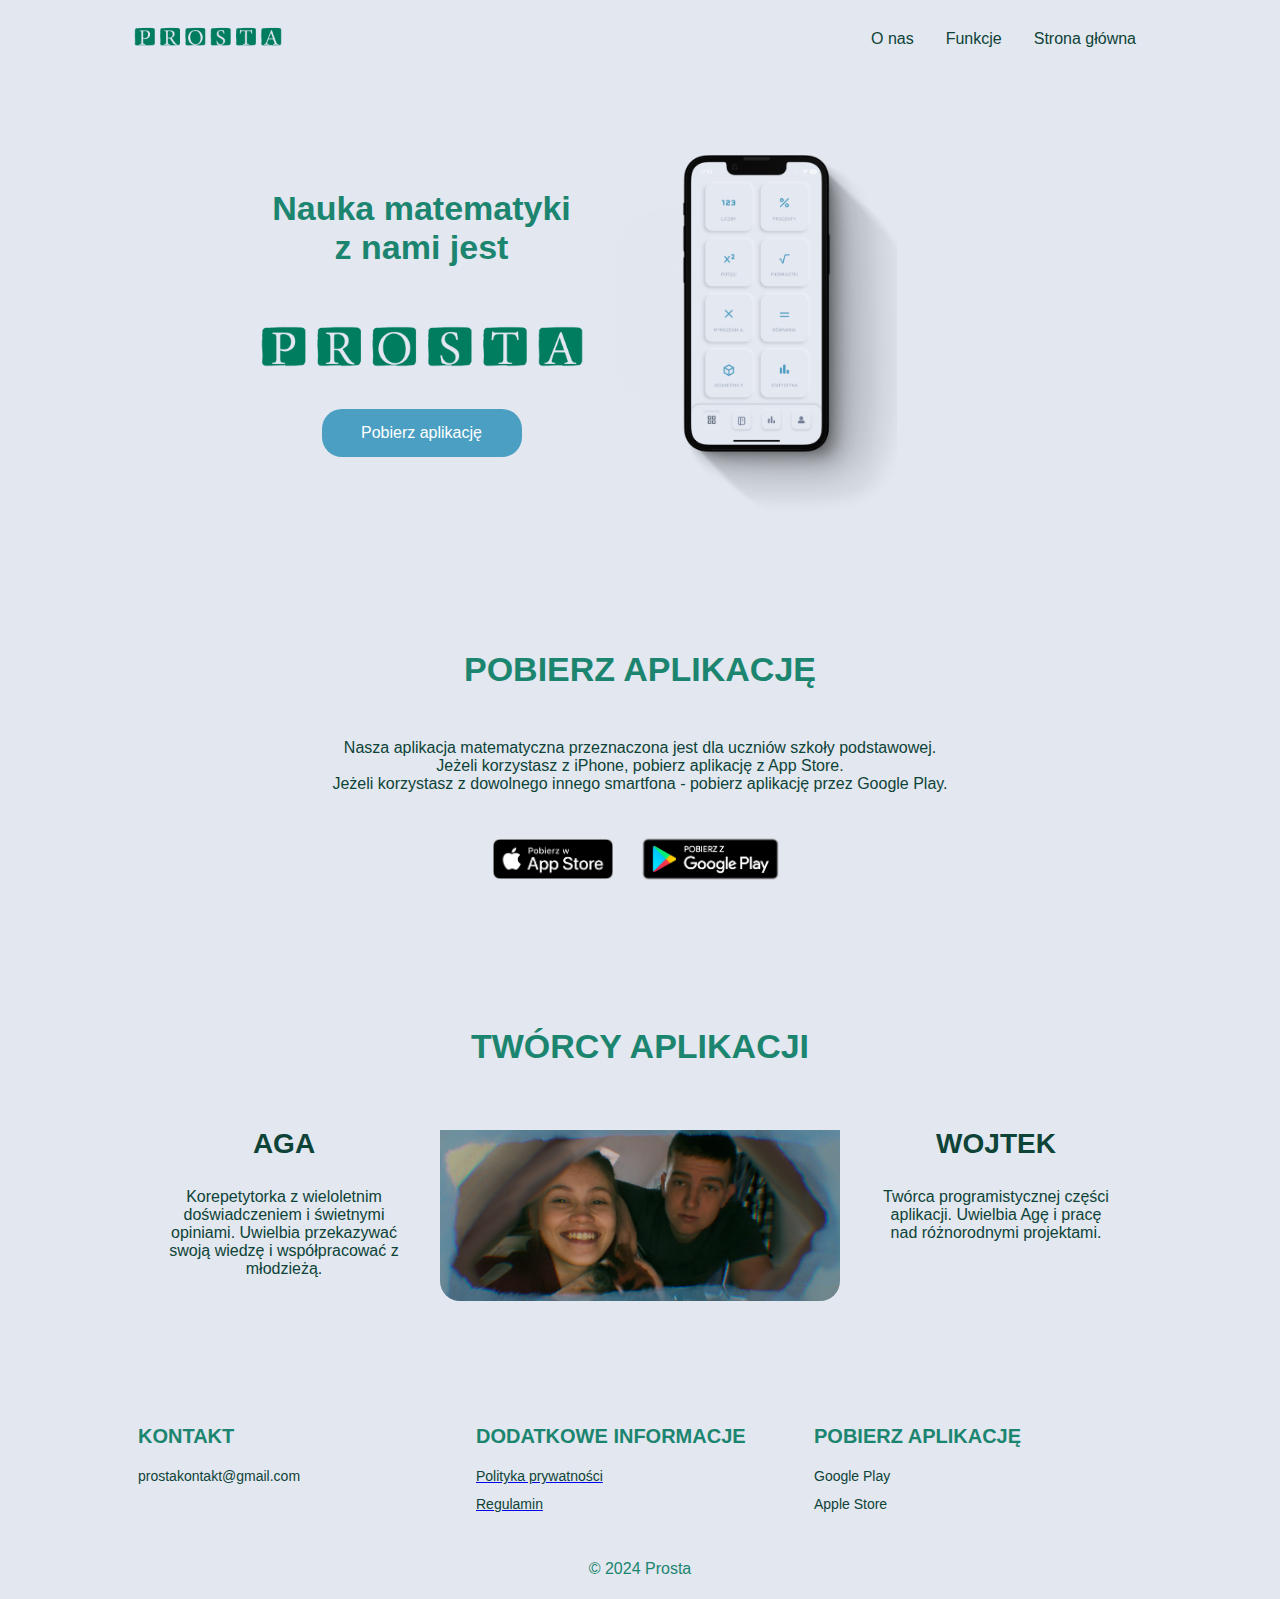
<file: index.html>
<!DOCTYPE html>
<html lang="pl">
  <head>
    <meta charset="UTF-8" />
    <meta name="viewport" content="width=device-width, initial-scale=1.0" />
    <title>Prosta | Polityka Prywatności</title>
    <link rel="stylesheet" href="styles.css" />
  </head>

  <body>
    <div>
      <nav>
        <ul class="nav-list">
          <li class="nav-item"><a href="index.html">Strona główna</a></li>
          <li class="nav-item"><a href="#">Funkcje</a></li>
          <li class="nav-item"><a href="#">O nas</a></li>
          <li class="nav-item-photo">
            <img
              class="nav-photo"
              src="images/prosta_logo-1.png"
              alt="Logo Prosta Nauka Matematyki"
            />
          </li>
        </ul>
      </nav>
    </div>

    <section id="intro">
      <div class="intro">
        <div class="intro-content">
          <p class="intro-text">Nauka matematyki<br />z nami jest</p>

          <img
            class="intro-logo"
            src="images/prosta_logo-1.png"
            alt="Małe Logo Prosta Nauka Matematyki"
          />

          <button class="button">Pobierz aplikację</button>
        </div>

        <div class="intro-content">
          <div class="intro-photo-container">
            <img
              class="intro-photo-main"
              src="images/prosta_main.png"
              alt="Zrzut ekranu z aplikacji mobilnej Prosta Nauka Matematyki"
            />
          </div>
        </div>
      </div>
    </section>

    <section id="download-app">
      <h1 class="section-title">POBIERZ APLIKACJĘ</h1>
      <div class="download-section">
        <p class="download-text">
          Nasza aplikacja matematyczna przeznaczona jest dla uczniów szkoły
          podstawowej.<br />Jeżeli korzystasz z iPhone, pobierz aplikację z App
          Store.<br />Jeżeli korzystasz z dowolnego innego smartfona - pobierz
          aplikację przez Google Play.
        </p>
        <div class="button-download">
          <a href="#" role="button"
            ><img
              src="images/Download_on_the_App_Store_Badge_PL_blk_100317.png"
              alt="Przycisk do pobrania aplikacji z App Store"
              class="image-button-appstore"
          /></a>
          <a href="#" role="button"
            ><img
              src="images/google-play-badge.png"
              alt="Przycisk do pobrania aplikacji z Google Play"
              class="image-button-googleplay"
          /></a>
        </div>
      </div>
    </section>

    <section id="about-us">
      <h1 class="section-title">TWÓRCY APLIKACJI</h1>
      <div class="about-us-section">
        <div class="about-us-column">
          <h3 class="about-us-name">AGA</h3>
          <h4 class="about-us-text">
            Korepetytorka z wieloletnim doświadczeniem i świetnymi opiniami.
            Uwielbia przekazywać swoją wiedzę i współpracować z młodzieżą.
          </h4>
        </div>
        <div>
          <img
            class="about-us-image"
            src="images/my.png"
            alt="Korepetytorzy Wojtek i Agnieszka"
          />
        </div>
        <div class="about-us-column">
          <h3 class="about-us-name">WOJTEK</h3>
          <h4 class="about-us-text">
            Twórca programistycznej części aplikacji. Uwielbia Agę i pracę nad
            różnorodnymi projektami.
          </h4>
        </div>
      </div>
    </section>

    <div class="three-columns">
      <div class="column">
        <section id="contact-us">
          <h1 class="section-title-2">KONTAKT</h1>
          <h2 class="column-text">prostakontakt@gmail.com</h2>
        </section>
      </div>

      <div class="column">
        <section id="privacy-policy">
          <h1 class="section-title-2">DODATKOWE INFORMACJE</h1>
          <a href="privacy-policy.html">
            <h2 class="column-text">Polityka prywatności</h2>
          </a>
          <a href="terms-of-use.html">
            <h2 class="column-text">Regulamin</h2></a
          >
        </section>
      </div>

      <div class="column">
        <section id="download-app-second">
          <h1 class="section-title-2">POBIERZ APLIKACJĘ</h1>
          <h2 class="column-text">Google Play</h2>
          <h2 class="column-text">Apple Store</h2>
        </section>
      </div>
    </div>

    <footer>
      <p>&copy; 2024 Prosta</p>
    </footer>

    <script src="script.js"></script>
  </body>
</html>
</file>
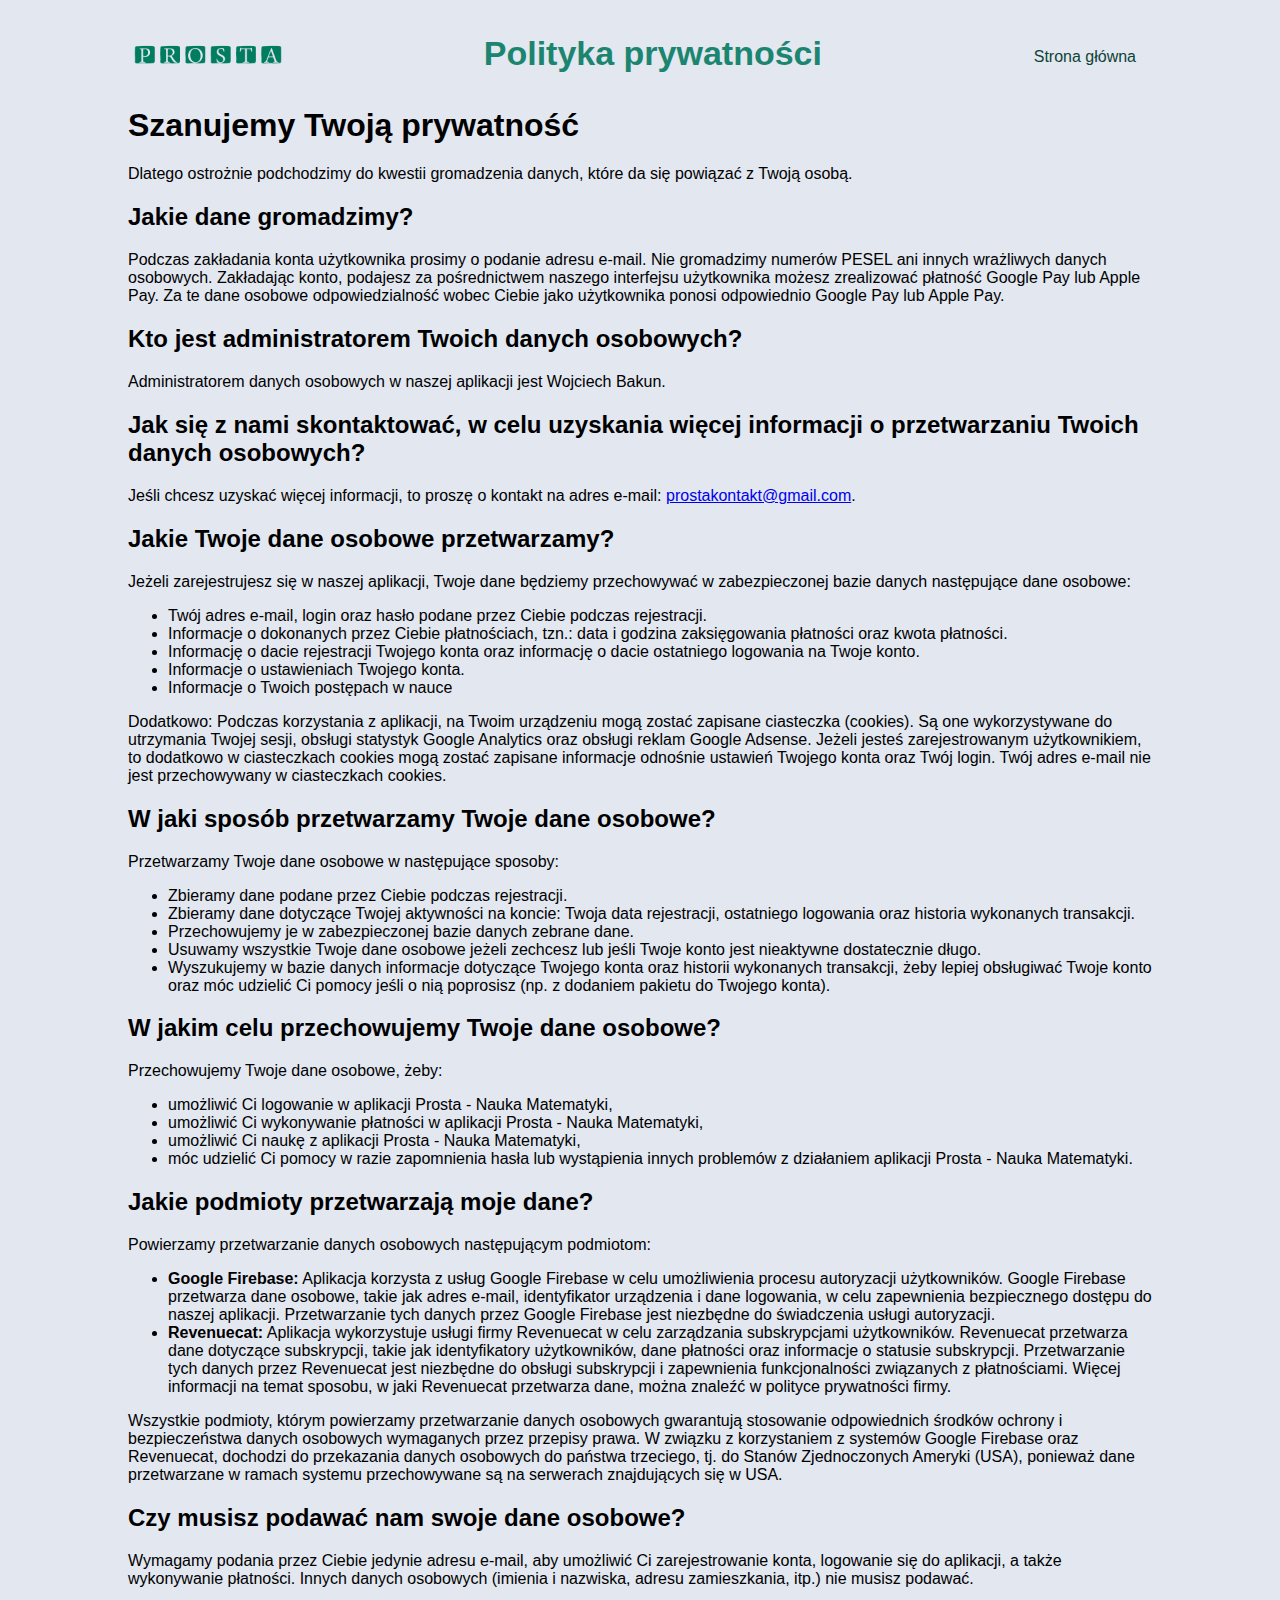
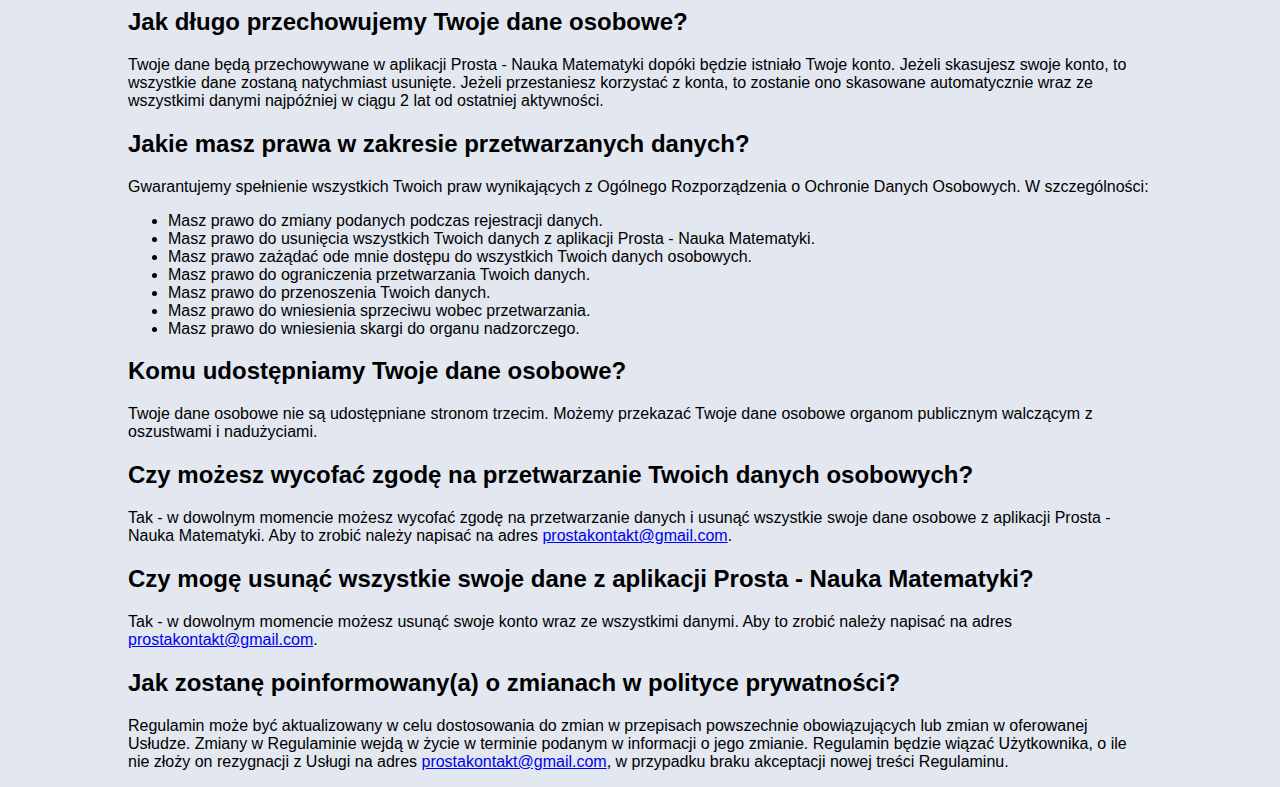
<file: privacy-policy.html>
<!DOCTYPE html>
<html lang="pl">
  <head>
    <meta charset="UTF-8" />
    <meta name="viewport" content="width=device-width, initial-scale=1.0" />
    <title>Polityka prywatności</title>
    <link rel="stylesheet" href="styles.css" />
  </head>

  <body>
    <div>
      <nav>
        <ul class="nav-list">
          <li class="nav-item"><a href="index.html">Strona główna</a></li>
          <li class="nav-item-photo">
            <img
              class="nav-photo"
              src="images/prosta_logo-1.png"
              alt="Logo Prosta Nauka Matematyki"
            />
          </li>
        </ul>
      </nav>
    </div>

    <section class="privacy policy">
      <h1 class="section-title">Polityka prywatności</h1>
      <h2>
        <h1>Szanujemy Twoją prywatność</h1>
        <p>
          Dlatego ostrożnie podchodzimy do kwestii gromadzenia danych, które da
          się powiązać z Twoją osobą.
        </p>

        <h2>Jakie dane gromadzimy?</h2>
        <p>
          Podczas zakładania konta użytkownika prosimy o podanie adresu e-mail.
          Nie gromadzimy numerów PESEL ani innych wrażliwych danych osobowych.
          Zakładając konto, podajesz za pośrednictwem naszego interfejsu
          użytkownika możesz zrealizować płatność Google Pay lub Apple Pay. Za
          te dane osobowe odpowiedzialność wobec Ciebie jako użytkownika ponosi
          odpowiednio Google Pay lub Apple Pay.
        </p>

        <h2>Kto jest administratorem Twoich danych osobowych?</h2>
        <p>
          Administratorem danych osobowych w naszej aplikacji jest Wojciech
          Bakun.
        </p>

        <h2>
          Jak się z nami skontaktować, w celu uzyskania więcej informacji o
          przetwarzaniu Twoich danych osobowych?
        </h2>
        <p>
          Jeśli chcesz uzyskać więcej informacji, to proszę o kontakt na adres
          e-mail:
          <a href="mailto:prostakontakt@gmail.com">prostakontakt@gmail.com</a>.
        </p>

        <h2>Jakie Twoje dane osobowe przetwarzamy?</h2>
        <p>
          Jeżeli zarejestrujesz się w naszej aplikacji, Twoje dane będziemy
          przechowywać w zabezpieczonej bazie danych następujące dane osobowe:
        </p>
        <ul>
          <li>
            Twój adres e-mail, login oraz hasło podane przez Ciebie podczas
            rejestracji.
          </li>
          <li>
            Informacje o dokonanych przez Ciebie płatnościach, tzn.: data i
            godzina zaksięgowania płatności oraz kwota płatności.
          </li>
          <li>
            Informację o dacie rejestracji Twojego konta oraz informację o dacie
            ostatniego logowania na Twoje konto.
          </li>
          <li>Informacje o ustawieniach Twojego konta.</li>
          <li>Informacje o Twoich postępach w nauce</li>
        </ul>

        <p>
          Dodatkowo: Podczas korzystania z aplikacji, na Twoim urządzeniu mogą
          zostać zapisane ciasteczka (cookies). Są one wykorzystywane do
          utrzymania Twojej sesji, obsługi statystyk Google Analytics oraz
          obsługi reklam Google Adsense. Jeżeli jesteś zarejestrowanym
          użytkownikiem, to dodatkowo w ciasteczkach cookies mogą zostać
          zapisane informacje odnośnie ustawień Twojego konta oraz Twój login.
          Twój adres e-mail nie jest przechowywany w ciasteczkach cookies.
        </p>

        <h2>W jaki sposób przetwarzamy Twoje dane osobowe?</h2>
        <p>Przetwarzamy Twoje dane osobowe w następujące sposoby:</p>
        <ul>
          <li>Zbieramy dane podane przez Ciebie podczas rejestracji.</li>
          <li>
            Zbieramy dane dotyczące Twojej aktywności na koncie: Twoja data
            rejestracji, ostatniego logowania oraz historia wykonanych
            transakcji.
          </li>
          <li>Przechowujemy je w zabezpieczonej bazie danych zebrane dane.</li>
          <li>
            Usuwamy wszystkie Twoje dane osobowe jeżeli zechcesz lub jeśli Twoje
            konto jest nieaktywne dostatecznie długo.
          </li>
          <li>
            Wyszukujemy w bazie danych informacje dotyczące Twojego konta oraz
            historii wykonanych transakcji, żeby lepiej obsługiwać Twoje konto
            oraz móc udzielić Ci pomocy jeśli o nią poprosisz (np. z dodaniem
            pakietu do Twojego konta).
          </li>
        </ul>

        <h2>W jakim celu przechowujemy Twoje dane osobowe?</h2>
        <p>Przechowujemy Twoje dane osobowe, żeby:</p>
        <ul>
          <li>umożliwić Ci logowanie w aplikacji Prosta - Nauka Matematyki,</li>
          <li>
            umożliwić Ci wykonywanie płatności w aplikacji Prosta - Nauka
            Matematyki,
          </li>
          <li>umożliwić Ci naukę z aplikacji Prosta - Nauka Matematyki,</li>
          <li>
            móc udzielić Ci pomocy w razie zapomnienia hasła lub wystąpienia
            innych problemów z działaniem aplikacji Prosta - Nauka Matematyki.
          </li>
        </ul>

        <h2>Jakie podmioty przetwarzają moje dane?</h2>
        <p>Powierzamy przetwarzanie danych osobowych następującym podmiotom:</p>
        <ul>
          <li>
            <strong>Google Firebase:</strong> Aplikacja korzysta z usług Google
            Firebase w celu umożliwienia procesu autoryzacji użytkowników.
            Google Firebase przetwarza dane osobowe, takie jak adres e-mail,
            identyfikator urządzenia i dane logowania, w celu zapewnienia
            bezpiecznego dostępu do naszej aplikacji. Przetwarzanie tych danych
            przez Google Firebase jest niezbędne do świadczenia usługi
            autoryzacji.
          </li>
          <li>
            <strong>Revenuecat:</strong> Aplikacja wykorzystuje usługi firmy
            Revenuecat w celu zarządzania subskrypcjami użytkowników. Revenuecat
            przetwarza dane dotyczące subskrypcji, takie jak identyfikatory
            użytkowników, dane płatności oraz informacje o statusie subskrypcji.
            Przetwarzanie tych danych przez Revenuecat jest niezbędne do obsługi
            subskrypcji i zapewnienia funkcjonalności związanych z płatnościami.
            Więcej informacji na temat sposobu, w jaki Revenuecat przetwarza
            dane, można znaleźć w polityce prywatności firmy.
          </li>
        </ul>

        <p>
          Wszystkie podmioty, którym powierzamy przetwarzanie danych osobowych
          gwarantują stosowanie odpowiednich środków ochrony i bezpieczeństwa
          danych osobowych wymaganych przez przepisy prawa. W związku z
          korzystaniem z systemów Google Firebase oraz Revenuecat, dochodzi do
          przekazania danych osobowych do państwa trzeciego, tj. do Stanów
          Zjednoczonych Ameryki (USA), ponieważ dane przetwarzane w ramach
          systemu przechowywane są na serwerach znajdujących się w USA.
        </p>

        <h2>Czy musisz podawać nam swoje dane osobowe?</h2>
        <p>
          Wymagamy podania przez Ciebie jedynie adresu e-mail, aby umożliwić Ci
          zarejestrowanie konta, logowanie się do aplikacji, a także wykonywanie
          płatności. Innych danych osobowych (imienia i nazwiska, adresu
          zamieszkania, itp.) nie musisz podawać.
        </p>

        <h2>Jak długo przechowujemy Twoje dane osobowe?</h2>
        <p>
          Twoje dane będą przechowywane w aplikacji Prosta - Nauka Matematyki
          dopóki będzie istniało Twoje konto. Jeżeli skasujesz swoje konto, to
          wszystkie dane zostaną natychmiast usunięte. Jeżeli przestaniesz
          korzystać z konta, to zostanie ono skasowane automatycznie wraz ze
          wszystkimi danymi najpóźniej w ciągu 2 lat od ostatniej aktywności.
        </p>

        <h2>Jakie masz prawa w zakresie przetwarzanych danych?</h2>
        <p>
          Gwarantujemy spełnienie wszystkich Twoich praw wynikających z Ogólnego
          Rozporządzenia o Ochronie Danych Osobowych. W szczególności:
        </p>
        <ul>
          <li>Masz prawo do zmiany podanych podczas rejestracji danych.</li>
          <li>
            Masz prawo do usunięcia wszystkich Twoich danych z aplikacji Prosta
            - Nauka Matematyki.
          </li>
          <li>
            Masz prawo zażądać ode mnie dostępu do wszystkich Twoich danych
            osobowych.
          </li>
          <li>Masz prawo do ograniczenia przetwarzania Twoich danych.</li>
          <li>Masz prawo do przenoszenia Twoich danych.</li>
          <li>Masz prawo do wniesienia sprzeciwu wobec przetwarzania.</li>
          <li>Masz prawo do wniesienia skargi do organu nadzorczego.</li>
        </ul>

        <h2>Komu udostępniamy Twoje dane osobowe?</h2>
        <p>
          Twoje dane osobowe nie są udostępniane stronom trzecim. Możemy
          przekazać Twoje dane osobowe organom publicznym walczącym z oszustwami
          i nadużyciami.
        </p>

        <h2>
          Czy możesz wycofać zgodę na przetwarzanie Twoich danych osobowych?
        </h2>
        <p>
          Tak - w dowolnym momencie możesz wycofać zgodę na przetwarzanie danych
          i usunąć wszystkie swoje dane osobowe z aplikacji Prosta - Nauka
          Matematyki. Aby to zrobić należy napisać na adres
          <a href="mailto:prostakontakt@gmail.com">prostakontakt@gmail.com</a>.
        </p>

        <h2>
          Czy mogę usunąć wszystkie swoje dane z aplikacji Prosta - Nauka
          Matematyki?
        </h2>
        <p>
          Tak - w dowolnym momencie możesz usunąć swoje konto wraz ze wszystkimi
          danymi. Aby to zrobić należy napisać na adres
          <a href="mailto:prostakontakt@gmail.com">prostakontakt@gmail.com</a>.
        </p>

        <h2>Jak zostanę poinformowany(a) o zmianach w polityce prywatności?</h2>
        <p>
          Regulamin może być aktualizowany w celu dostosowania do zmian w
          przepisach powszechnie obowiązujących lub zmian w oferowanej Usłudze.
          Zmiany w Regulaminie wejdą w życie w terminie podanym w informacji o
          jego zmianie. Regulamin będzie wiązać Użytkownika, o ile nie złoży on
          rezygnacji z Usługi na adres
          <a href="mailto:prostakontakt@gmail.com">prostakontakt@gmail.com</a>,
          w przypadku braku akceptacji nowej treści Regulaminu.
        </p>
      </h2>
    </section>
  </body>
</html>
</file>
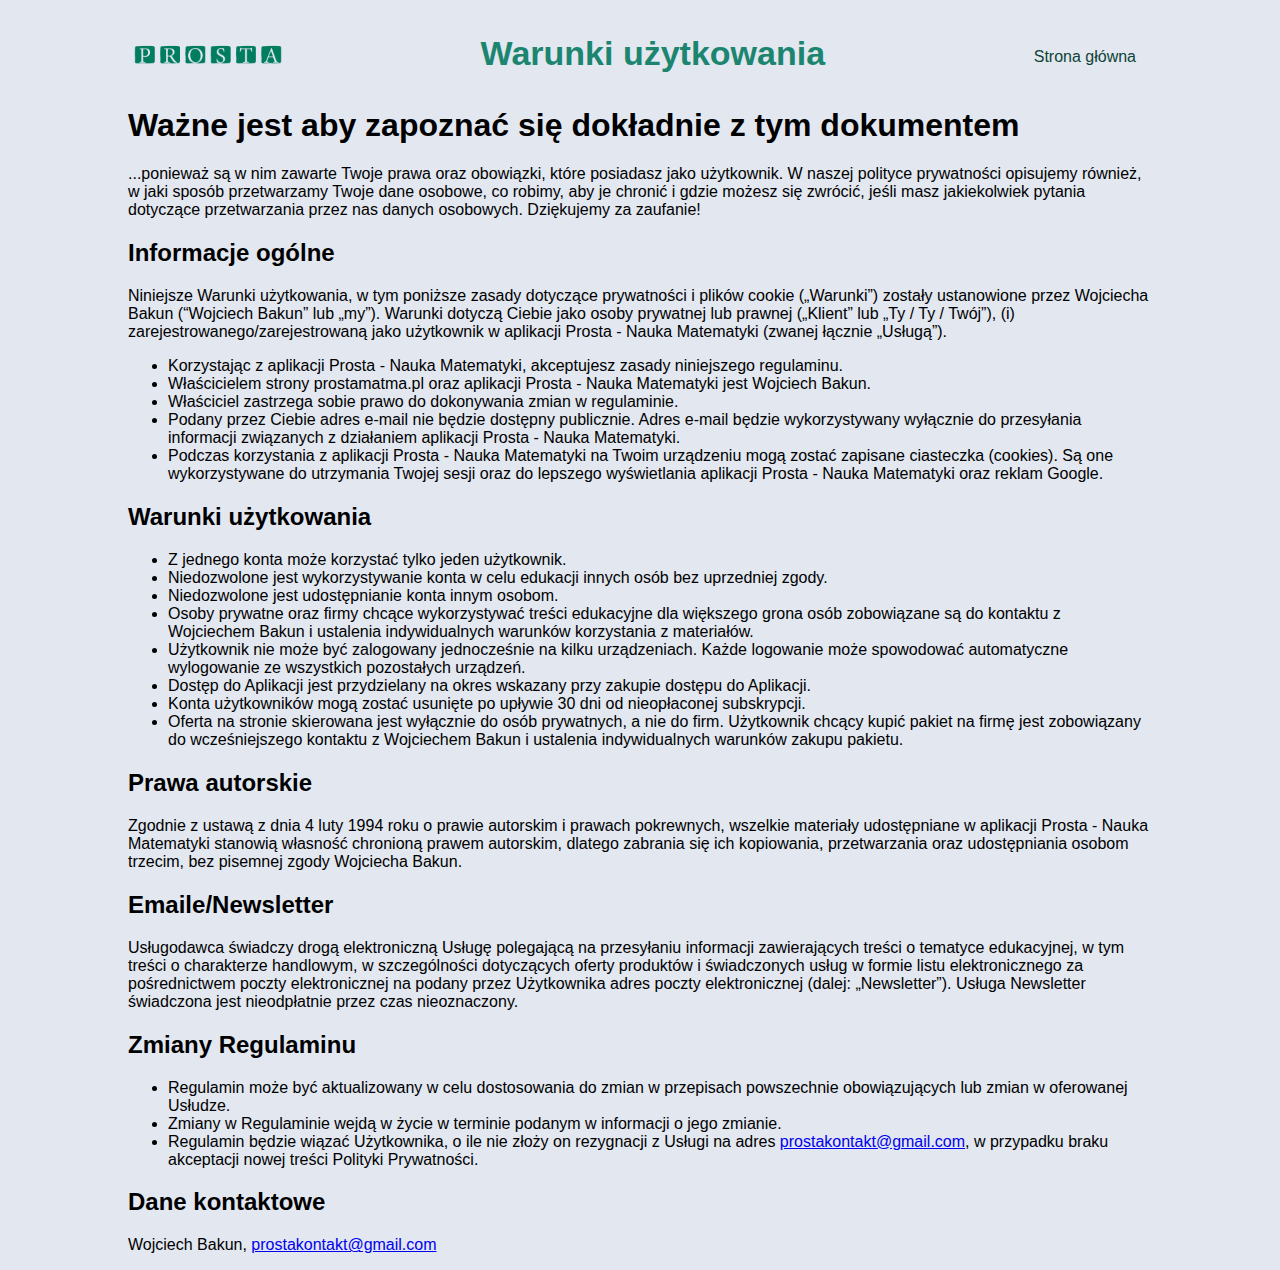
<file: terms-of-use.html>
<!DOCTYPE html>
<html lang="pl">
  <head>
    <meta charset="UTF-8" />
    <meta name="viewport" content="width=device-width, initial-scale=1.0" />
    <title>Polityka prywatności</title>
    <link rel="stylesheet" href="styles.css" />
  </head>

  <body>
    <div>
      <nav>
        <ul class="nav-list">
          <li class="nav-item"><a href="index.html">Strona główna</a></li>

          <li class="nav-item-photo">
            <img
              class="nav-photo"
              src="images/prosta_logo-1.png"
              alt="Logo Prosta Nauka Matematyki"
            />
          </li>
        </ul>
      </nav>
    </div>

    <section class="privacy policy">
      <h1 class="section-title">Warunki użytkowania</h1>
      <h1>Ważne jest aby zapoznać się dokładnie z tym dokumentem</h1>
      <p>
        ...ponieważ są w nim zawarte Twoje prawa oraz obowiązki, które posiadasz
        jako użytkownik. W naszej polityce prywatności opisujemy również, w jaki
        sposób przetwarzamy Twoje dane osobowe, co robimy, aby je chronić i
        gdzie możesz się zwrócić, jeśli masz jakiekolwiek pytania dotyczące
        przetwarzania przez nas danych osobowych. Dziękujemy za zaufanie!
      </p>

      <h2>Informacje ogólne</h2>
      <p>
        Niniejsze Warunki użytkowania, w tym poniższe zasady dotyczące
        prywatności i plików cookie („Warunki”) zostały ustanowione przez
        Wojciecha Bakun (“Wojciech Bakun” lub „my”). Warunki dotyczą Ciebie jako
        osoby prywatnej lub prawnej („Klient” lub „Ty / Ty / Twój”), (i)
        zarejestrowanego/zarejestrowaną jako użytkownik w aplikacji Prosta -
        Nauka Matematyki (zwanej łącznie „Usługą”).
      </p>
      <ul>
        <li>
          Korzystając z aplikacji Prosta - Nauka Matematyki, akceptujesz zasady
          niniejszego regulaminu.
        </li>
        <li>
          Właścicielem strony prostamatma.pl oraz aplikacji Prosta - Nauka
          Matematyki jest Wojciech Bakun.
        </li>
        <li>
          Właściciel zastrzega sobie prawo do dokonywania zmian w regulaminie.
        </li>
        <li>
          Podany przez Ciebie adres e-mail nie będzie dostępny publicznie. Adres
          e-mail będzie wykorzystywany wyłącznie do przesyłania informacji
          związanych z działaniem aplikacji Prosta - Nauka Matematyki.
        </li>
        <li>
          Podczas korzystania z aplikacji Prosta - Nauka Matematyki na Twoim
          urządzeniu mogą zostać zapisane ciasteczka (cookies). Są one
          wykorzystywane do utrzymania Twojej sesji oraz do lepszego
          wyświetlania aplikacji Prosta - Nauka Matematyki oraz reklam Google.
        </li>
      </ul>

      <h2>Warunki użytkowania</h2>
      <ul>
        <li>Z jednego konta może korzystać tylko jeden użytkownik.</li>
        <li>
          Niedozwolone jest wykorzystywanie konta w celu edukacji innych osób
          bez uprzedniej zgody.
        </li>
        <li>Niedozwolone jest udostępnianie konta innym osobom.</li>
        <li>
          Osoby prywatne oraz firmy chcące wykorzystywać treści edukacyjne dla
          większego grona osób zobowiązane są do kontaktu z Wojciechem Bakun i
          ustalenia indywidualnych warunków korzystania z materiałów.
        </li>
        <li>
          Użytkownik nie może być zalogowany jednocześnie na kilku urządzeniach.
          Każde logowanie może spowodować automatyczne wylogowanie ze wszystkich
          pozostałych urządzeń.
        </li>
        <li>
          Dostęp do Aplikacji jest przydzielany na okres wskazany przy zakupie
          dostępu do Aplikacji.
        </li>
        <li>
          Konta użytkowników mogą zostać usunięte po upływie 30 dni od
          nieopłaconej subskrypcji.
        </li>
        <li>
          Oferta na stronie skierowana jest wyłącznie do osób prywatnych, a nie
          do firm. Użytkownik chcący kupić pakiet na firmę jest zobowiązany do
          wcześniejszego kontaktu z Wojciechem Bakun i ustalenia indywidualnych
          warunków zakupu pakietu.
        </li>
      </ul>

      <h2>Prawa autorskie</h2>
      <p>
        Zgodnie z ustawą z dnia 4 luty 1994 roku o prawie autorskim i prawach
        pokrewnych, wszelkie materiały udostępniane w aplikacji Prosta - Nauka
        Matematyki stanowią własność chronioną prawem autorskim, dlatego
        zabrania się ich kopiowania, przetwarzania oraz udostępniania osobom
        trzecim, bez pisemnej zgody Wojciecha Bakun.
      </p>

      <h2>Emaile/Newsletter</h2>
      <p>
        Usługodawca świadczy drogą elektroniczną Usługę polegającą na
        przesyłaniu informacji zawierających treści o tematyce edukacyjnej, w
        tym treści o charakterze handlowym, w szczególności dotyczących oferty
        produktów i świadczonych usług w formie listu elektronicznego za
        pośrednictwem poczty elektronicznej na podany przez Użytkownika adres
        poczty elektronicznej (dalej: „Newsletter”). Usługa Newsletter
        świadczona jest nieodpłatnie przez czas nieoznaczony.
      </p>

      <h2>Zmiany Regulaminu</h2>
      <ul>
        <li>
          Regulamin może być aktualizowany w celu dostosowania do zmian w
          przepisach powszechnie obowiązujących lub zmian w oferowanej Usłudze.
        </li>
        <li>
          Zmiany w Regulaminie wejdą w życie w terminie podanym w informacji o
          jego zmianie.
        </li>
        <li>
          Regulamin będzie wiązać Użytkownika, o ile nie złoży on rezygnacji z
          Usługi na adres
          <a href="mailto:prostakontakt@gmail.com">prostakontakt@gmail.com</a>,
          w przypadku braku akceptacji nowej treści Polityki Prywatności.
        </li>
      </ul>

      <h2>Dane kontaktowe</h2>
      <p>
        Wojciech Bakun,
        <a href="mailto:prostakontakt@gmail.com">prostakontakt@gmail.com</a>
      </p>
    </section>
  </body>
</html>
</file>
<file: styles.css>
body{
    font-family: Arial, Helvetica, sans-serif;
    margin: 0;
    padding: 0;
    background-color: #e2e7f0;
    max-width: 1024px;
    width: 100%;
    margin: 0 auto;

}

header, footer{
    color: #1c856f;
    text-align: center;
    padding: 5px 0;
    border-radius: 10px;
}

footer {
    padding-top: 20px;
}

main {
    padding: 20px 0;
    text-align: center;
}

.nav-list {
    list-style-type: none;
    padding-left: 0;
}

.nav-item {
    float: right;
}

.nav-item-photo {
    float: left;
}


.nav-photo {
    float: left;
    height: 40px;
}


.nav-item a {
    display: block;
    color: #0e4337;
    text-align: center;
    padding: 14px 16px;
    text-decoration: none;
}

.nav-item a:hover {
    background-color: #fff;
border-radius: 20px;
}

.intro {
    display: flex;
    flex-direction: row;
    justify-content: center;
    padding-top: 100px;
    padding-bottom: 100px;
}

.intro-content{
    display: flex;
    flex-direction: column;
    justify-content: center;
    text-align: center;
}

.intro-logo{
    width: 350px;
    justify-content: center;
    align-items: center;
}

.intro-photo-container {
    width: 300px;
    /* Szerokość widocznej części obrazu */
    height: 400px;
    /* Wysokość widocznej części obrazu */
    overflow: hidden;
    display: flex;
    justify-content: center;
    /* Centruje obraz w poziomie */
    align-items: center;
    /* Centruje obraz w pionie */
}

.intro-photo-main {
    margin-left: 20px;
    margin-top: 20px;
    width: auto;
    height: 110%;
    object-fit: cover;
    overflow: hidden;
}

.intro-photo {
    width: 300px;
    height: auto;
}

.intro-text{
    text-align: center;
    font-family: Arial, Helvetica, sans-serif;
    font-weight: bolder;
    font-size: 34px;
    color: #1c856f;
}



.section-title {
    justify-content: center;
    font-size: 34px;
    margin: 1em 0;
    color: #1c856f;
    display: flex;
}

.about-us-section {
    display: flex;
    flex-direction: row;
    padding-bottom: 50px;
}

.about-us-column {
    flex: 1;
    flex-direction: column; /* Ustawia elementy w kolumnie */
    justify-content: center; /* Wyrównuje elementy wertykalnie w pionie */
    text-align: center; /* Centrowanie tekstu */
}

.about-us-name {
    justify-content: center;
    font-weight: bolder;
    font-size: 28px;
    color: #0e4337;
}

.about-us-text-container {
    justify-content: center;
    display: flex;
    flex: 1;
    text-align: center;
}

.about-us-text{
    width: 240px;
    margin: auto;
    font-weight: lighter;
    font-size: 14;
    color: #0e4337;
}

.about-us-image {
    border-radius: 20px;
    padding-top: 30px;
    width: 400px;
    justify-content: center;

}

.download-section {
    display: flex;
    flex-direction: column;
    justify-content: center;
    text-align: center;
    padding-bottom: 100px;
}

.button {
    background-color: #4b9fc2;
    border: none;
    color: white;
    padding: 15px 32px;
    text-align: center;
    text-decoration: none;
    font-size: 16px;
    margin: 20px auto;
    cursor: pointer;
    width: 200px;
    border-radius: 20px;
}

.button:hover {
    background-color: white;
    color: #0e4337;
}

.button-download {
    display: flex;
    flex-direction: row;
    justify-content: center;
    gap: 20px;
}

.download-text {
    justify-content: center;
    font-weight: 100;
    font-size: 16px;
    color: #0e4337;
    padding-bottom: 20px;
}

.image-button-appstore {
    width: 120px;
    margin-top: 10px;
}
.image-button-googleplay {
    width: 155px;
}

.three-columns {
    display: flex;
    flex-direction: row;
    justify-content: center;
    text-align: center;
    margin-top: 50px;
    margin-left: 10px;
}

.column {
    flex: 1;
    display: flex;
    flex-direction: column;
    justify-content: start;
    text-align: start;
}

.section-title-2 {
    justify-content: start;
    font-size: 20px;
    margin: 1em 0;
    color: #1c856f;
    display: flex;
}

.column-text {
    justify-content: start;
    text-align: start;
    font-weight: lighter;
    font-size: 14px;
    color: #0e4337;
    display: flex;
}
</file>
